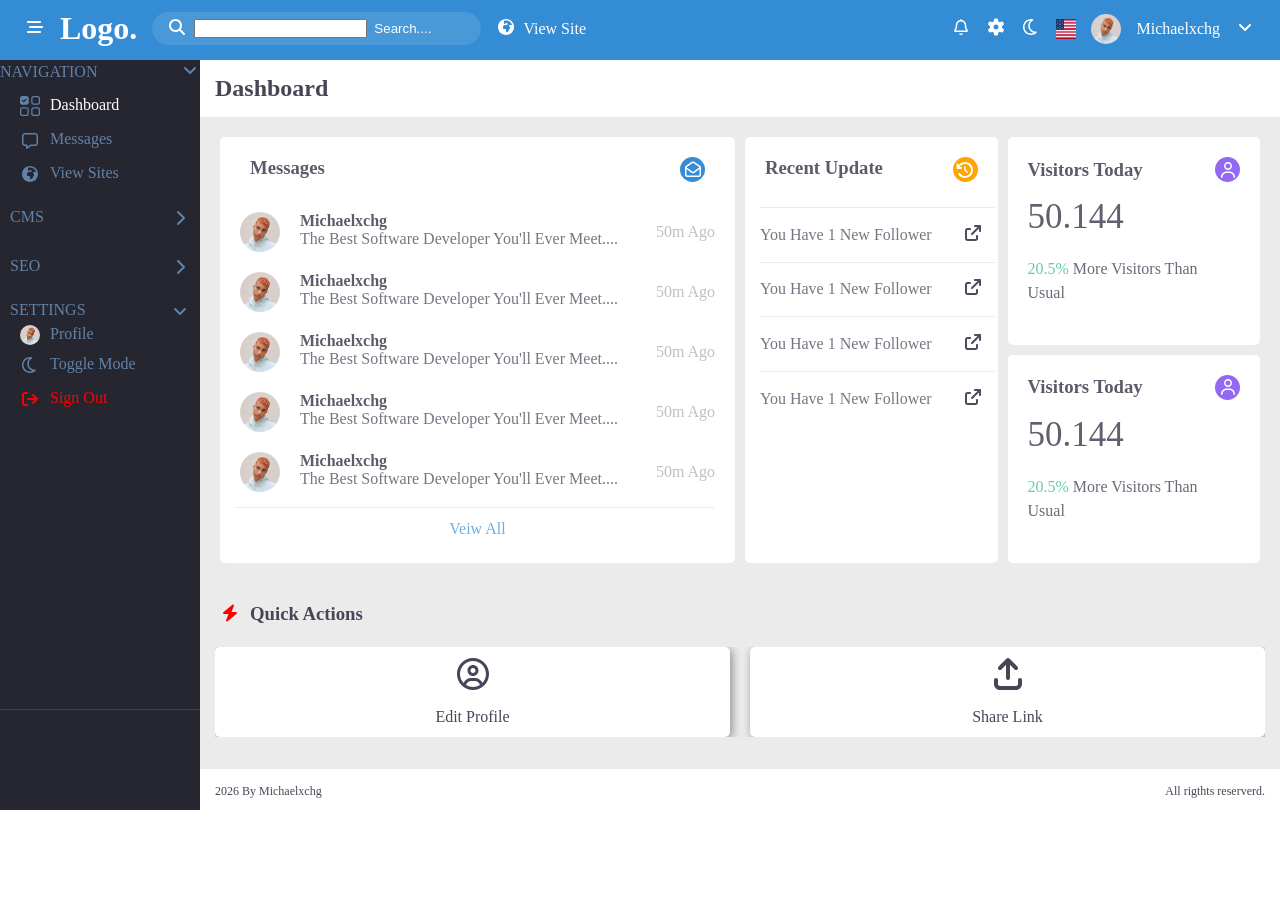
<file: index.html>
<!DOCTYPE html>
<html lang="en">
<head>
    <meta charset="UTF-8">
    <meta name="viewport" content="width=device-width, initial-scale=1.0">
    <title>Dashboard-1</title>
    <link rel="stylesheet" href="dashboard.css">
</head>
<body>
    <div class="dashboard">
       <header>
        <div class="header-rows">
            <div class="header-col">
                <span>
                    <svg xmlns="http://www.w3.org/2000/svg" viewBox="0 0 640 640"><path d="M64 160C64 142.3 78.3 128 96 128L480 128C497.7 128 512 142.3 512 160C512 177.7 497.7 192 480 192L96 192C78.3 192 64 177.7 64 160zM128 320C128 302.3 142.3 288 160 288L544 288C561.7 288 576 302.3 576 320C576 337.7 561.7 352 544 352L160 352C142.3 352 128 337.7 128 320zM512 480C512 497.7 497.7 512 480 512L96 512C78.3 512 64 497.7 64 480C64 462.3 78.3 448 96 448L480 448C497.7 448 512 462.3 512 480z"/></svg>
                </span>
                <div><h1>Logo.</h1></div>
                <button class="search-btn">
                    <span>
                        <svg xmlns="http://www.w3.org/2000/svg" viewBox="0 0 640 640"><path d="M480 272C480 317.9 465.1 360.3 440 394.7L566.6 521.4C579.1 533.9 579.1 554.2 566.6 566.7C554.1 579.2 533.8 579.2 521.3 566.7L394.7 440C360.3 465.1 317.9 480 272 480C157.1 480 64 386.9 64 272C64 157.1 157.1 64 272 64C386.9 64 480 157.1 480 272zM272 416C351.5 416 416 351.5 416 272C416 192.5 351.5 128 272 128C192.5 128 128 192.5 128 272C128 351.5 192.5 416 272 416z"/></svg>
                    </span>
                    <input>search....</input>
                </button>
                <div class="view">
                    <span>
                        <svg xmlns="http://www.w3.org/2000/svg" viewBox="0 0 640 640"><!--!Font Awesome Free v7.3.0 by @fontawesome - https://fontawesome.com License - https://fontawesome.com/license/free Copyright 2026 Fonticons, Inc.--><path d="M511.6 239C480 164.4 406.1 112 320 112C297.9 112 276.6 115.5 256.6 121.8C256.2 123.8 256 125.9 256 128L256 201.4C256 213.9 266.1 224 278.6 224C284.6 224 290.4 221.6 294.6 217.4L310.6 201.4C316.6 195.4 324.7 192 333.2 192L338.7 192C367.2 192 381.5 226.5 361.3 246.6C355.3 252.6 347.2 256 338.7 256L277.2 256C268.7 256 260.6 259.4 254.6 265.4L233.3 286.7C227.3 292.7 223.9 300.8 223.9 309.3L223.9 352C223.9 369.7 238.2 384 255.9 384L287.9 384C305.6 384 319.9 398.3 319.9 416L319.9 448C319.9 465.7 334.2 480 351.9 480L354.6 480C363.1 480 371.2 476.6 377.2 470.6L406.5 441.3C412.5 435.3 415.9 427.2 415.9 418.7L415.9 400C415.9 391.2 423.1 384 431.9 384C440.7 384 447.9 376.8 447.9 368L447.9 333.3C447.9 324.8 444.5 316.7 438.5 310.7L422.5 294.7C418.3 290.5 415.9 284.7 415.9 278.7C415.9 266.2 426 256.1 438.5 256.1L483.5 256.1C495.9 256.1 506.2 249 511.5 239.1zM64 320C64 178.6 178.6 64 320 64C461.4 64 576 178.6 576 320C576 461.4 461.4 576 320 576C178.6 576 64 461.4 64 320z"/></svg>
                    </span>
                    <div>view site</div>
                </div>
            </div>
            <div class="header-col">
                <span class="notification">
                    <svg xmlns="http://www.w3.org/2000/svg" viewBox="0 0 640 640"><path d="M320 64C306.7 64 296 74.7 296 88L296 97.7C214.6 109.3 152 179.4 152 264L152 278.5C152 316.2 142 353.2 123 385.8L101.1 423.2C97.8 429 96 435.5 96 442.2C96 463.1 112.9 480 133.8 480L506.2 480C527.1 480 544 463.1 544 442.2C544 435.5 542.2 428.9 538.9 423.2L517 385.7C498 353.1 488 316.1 488 278.4L488 263.9C488 179.3 425.4 109.2 344 97.6L344 87.9C344 74.6 333.3 63.9 320 63.9zM488.4 432L151.5 432L164.4 409.9C187.7 370 200 324.6 200 278.5L200 264C200 197.7 253.7 144 320 144C386.3 144 440 197.7 440 264L440 278.5C440 324.7 452.3 370 475.5 409.9L488.4 432zM252.1 528C262 556 288.7 576 320 576C351.3 576 378 556 387.9 528L252.1 528z"/></svg>
                </span>
                <span class="notification">
                    <svg xmlns="http://www.w3.org/2000/svg" viewBox="0 0 640 640"><path d="M259.1 73.5C262.1 58.7 275.2 48 290.4 48L350.2 48C365.4 48 378.5 58.7 381.5 73.5L396 143.5C410.1 149.5 423.3 157.2 435.3 166.3L503.1 143.8C517.5 139 533.3 145 540.9 158.2L570.8 210C578.4 223.2 575.7 239.8 564.3 249.9L511 297.3C511.9 304.7 512.3 312.3 512.3 320C512.3 327.7 511.8 335.3 511 342.7L564.4 390.2C575.8 400.3 578.4 417 570.9 430.1L541 481.9C533.4 495 517.6 501.1 503.2 496.3L435.4 473.8C423.3 482.9 410.1 490.5 396.1 496.6L381.7 566.5C378.6 581.4 365.5 592 350.4 592L290.6 592C275.4 592 262.3 581.3 259.3 566.5L244.9 496.6C230.8 490.6 217.7 482.9 205.6 473.8L137.5 496.3C123.1 501.1 107.3 495.1 99.7 481.9L69.8 430.1C62.2 416.9 64.9 400.3 76.3 390.2L129.7 342.7C128.8 335.3 128.4 327.7 128.4 320C128.4 312.3 128.9 304.7 129.7 297.3L76.3 249.8C64.9 239.7 62.3 223 69.8 209.9L99.7 158.1C107.3 144.9 123.1 138.9 137.5 143.7L205.3 166.2C217.4 157.1 230.6 149.5 244.6 143.4L259.1 73.5zM320.3 400C364.5 399.8 400.2 363.9 400 319.7C399.8 275.5 363.9 239.8 319.7 240C275.5 240.2 239.8 276.1 240 320.3C240.2 364.5 276.1 400.2 320.3 400z"/></svg>
                </span>
                <span class="notification">
                    <svg xmlns="http://www.w3.org/2000/svg" viewBox="0 0 640 640"><path d="M303.3 112.7C196.2 121.2 112 210.8 112 320C112 434.9 205.1 528 320 528C353.3 528 384.7 520.2 412.6 506.3C309.2 482.9 232 390.5 232 280C232 214.2 259.4 154.9 303.3 112.7zM64 320C64 178.6 178.6 64 320 64C339.4 64 358.4 66.2 376.7 70.3C386.6 72.5 394 80.8 395.2 90.8C396.4 100.8 391.2 110.6 382.1 115.2C321.5 145.4 280 207.9 280 280C280 381.6 362.4 464 464 464C469 464 473.9 463.8 478.8 463.4C488.9 462.6 498.4 468.2 502.6 477.5C506.8 486.8 504.6 497.6 497.3 504.6C451.3 548.8 388.8 576 320 576C178.6 576 64 461.4 64 320z"/></svg>
                </span>
                <span class="flag">
                    <img src="images/US-FLAG.jpeg" alt="">
                </span>
                <span class="profile">
                    <img src="images/avatar.jpg.jpeg" alt="">
                </span>
                <span>Michaelxchg</span>
                <span>
                    <svg xmlns="http://www.w3.org/2000/svg" viewBox="0 0 640 640"><path d="M297.4 438.6C309.9 451.1 330.2 451.1 342.7 438.6L502.7 278.6C515.2 266.1 515.2 245.8 502.7 233.3C490.2 220.8 469.9 220.8 457.4 233.3L320 370.7L182.6 233.4C170.1 220.9 149.8 220.9 137.3 233.4C124.8 245.9 124.8 266.2 137.3 278.7L297.3 438.7z"/></svg>
                </span>
            </div>
        </div>
       </header>

       <aside>
        <div class="sidebar">
            <div class="sidebar-items">
                <div class="navigation">
                    <div>navigation</div>
                    <span>
                          <svg xmlns="http://www.w3.org/2000/svg" viewBox="0 0 640 640"><path d="M297.4 438.6C309.9 451.1 330.2 451.1 342.7 438.6L502.7 278.6C515.2 266.1 515.2 245.8 502.7 233.3C490.2 220.8 469.9 220.8 457.4 233.3L320 370.7L182.6 233.4C170.1 220.9 149.8 220.9 137.3 233.4C124.8 245.9 124.8 266.2 137.3 278.7L297.3 438.7z"/></svg>
                    </span>
                </div>
                <div class="inner-nav">
                <div class="messages messages-1">
                    <span>
                         <svg xmlns="http://www.w3.org/2000/svg" width="24" height="24" fill="currentColor" class="bi bi-ui-checks-grid" viewBox="0 0 16 16">
                            <path d="M2 10h3a1 1 0 0 1 1 1v3a1 1 0 0 1-1 1H2a1 1 0 0 1-1-1v-3a1 1 0 0 1 1-1m9-9h3a1 1 0 0 1 1 1v3a1 1 0 0 1-1 1h-3a1 1 0 0 1-1-1V2a1 1 0 0 1 1-1m0 9a1 1 0 0 0-1 1v3a1 1 0 0 0 1 1h3a1 1 0 0 0 1-1v-3a1 1 0 0 0-1-1zm0-10a2 2 0 0 0-2 2v3a2 2 0 0 0 2 2h3a2 2 0 0 0 2-2V2a2 2 0 0 0-2-2zM2 9a2 2 0 0 0-2 2v3a2 2 0 0 0 2 2h3a2 2 0 0 0 2-2v-3a2 2 0 0 0-2-2zm7 2a2 2 0 0 1 2-2h3a2 2 0 0 1 2 2v3a2 2 0 0 1-2 2h-3a2 2 0 0 1-2-2zM0 2a2 2 0 0 1 2-2h3a2 2 0 0 1 2 2v3a2 2 0 0 1-2 2H2a2 2 0 0 1-2-2zm5.354.854a.5.5 0 1 0-.708-.708L3 3.793l-.646-.647a.5.5 0 1 0-.708.708l1 1a.5.5 0 0 0 .708 0z">
                            </path>
                        </svg>
                    </span>
                     <div>dashboard</div>
                </div>

                  <div class="messages messages-2">
                    <span>
                       <svg xmlns="http://www.w3.org/2000/svg" viewBox="0 0 640 640"><path d="M267.7 576.9C267.7 576.9 267.7 576.9 267.7 576.9L229.9 603.6C222.6 608.8 213 609.4 205 605.3C197 601.2 192 593 192 584L192 512L160 512C107 512 64 469 64 416L64 192C64 139 107 96 160 96L480 96C533 96 576 139 576 192L576 416C576 469 533 512 480 512L359.6 512L267.7 576.9zM332 472.8C340.1 467.1 349.8 464 359.7 464L480 464C506.5 464 528 442.5 528 416L528 192C528 165.5 506.5 144 480 144L160 144C133.5 144 112 165.5 112 192L112 416C112 442.5 133.5 464 160 464L216 464C226.4 464 235.3 470.6 238.6 479.9C239.5 482.4 240 485.1 240 488L240 537.7C272.7 514.6 303.3 493 331.9 472.8z"/>
                    </svg>
                    </span>
                     <div>messages</div>
                </div>

                  <div class="messages messages-2">
                    <span>
                          <svg xmlns="http://www.w3.org/2000/svg" viewBox="0 0 640 640"><path d="M511.6 239C480 164.4 406.1 112 320 112C297.9 112 276.6 115.5 256.6 121.8C256.2 123.8 256 125.9 256 128L256 201.4C256 213.9 266.1 224 278.6 224C284.6 224 290.4 221.6 294.6 217.4L310.6 201.4C316.6 195.4 324.7 192 333.2 192L338.7 192C367.2 192 381.5 226.5 361.3 246.6C355.3 252.6 347.2 256 338.7 256L277.2 256C268.7 256 260.6 259.4 254.6 265.4L233.3 286.7C227.3 292.7 223.9 300.8 223.9 309.3L223.9 352C223.9 369.7 238.2 384 255.9 384L287.9 384C305.6 384 319.9 398.3 319.9 416L319.9 448C319.9 465.7 334.2 480 351.9 480L354.6 480C363.1 480 371.2 476.6 377.2 470.6L406.5 441.3C412.5 435.3 415.9 427.2 415.9 418.7L415.9 400C415.9 391.2 423.1 384 431.9 384C440.7 384 447.9 376.8 447.9 368L447.9 333.3C447.9 324.8 444.5 316.7 438.5 310.7L422.5 294.7C418.3 290.5 415.9 284.7 415.9 278.7C415.9 266.2 426 256.1 438.5 256.1L483.5 256.1C495.9 256.1 506.2 249 511.5 239.1zM64 320C64 178.6 178.6 64 320 64C461.4 64 576 178.6 576 320C576 461.4 461.4 576 320 576C178.6 576 64 461.4 64 320z"/>
                        </svg>
                    </span>
                     <div>view sites</div>
                        
                </div>
                </div>
            </div> 
        </div>

        <div class="seo">
            <div class="cms">
                <div>cms</div>
                <span>
                    <svg xmlns="http://www.w3.org/2000/svg" viewBox="0 0 640 640"><path d="M471.1 297.4C483.6 309.9 483.6 330.2 471.1 342.7L279.1 534.7C266.6 547.2 246.3 547.2 233.8 534.7C221.3 522.2 221.3 501.9 233.8 489.4L403.2 320L233.9 150.6C221.4 138.1 221.4 117.8 233.9 105.3C246.4 92.8 266.7 92.8 279.2 105.3L471.2 297.3z"/></svg>
                </span>
            </div>

             <div class="cms">
                <div>seo</div>
                <span>
                    <svg xmlns="http://www.w3.org/2000/svg" viewBox="0 0 640 640"><path d="M471.1 297.4C483.6 309.9 483.6 330.2 471.1 342.7L279.1 534.7C266.6 547.2 246.3 547.2 233.8 534.7C221.3 522.2 221.3 501.9 233.8 489.4L403.2 320L233.9 150.6C221.4 138.1 221.4 117.8 233.9 105.3C246.4 92.8 266.7 92.8 279.2 105.3L471.2 297.3z"/></svg>
                </span>
            </div>

        </div>

        <div class="settings">
            <div>settings</div>
            <span>
                <svg xmlns="http://www.w3.org/2000/svg" viewBox="0 0 640 640"><path d="M297.4 438.6C309.9 451.1 330.2 451.1 342.7 438.6L502.7 278.6C515.2 266.1 515.2 245.8 502.7 233.3C490.2 220.8 469.9 220.8 457.4 233.3L320 370.7L182.6 233.4C170.1 220.9 149.8 220.9 137.3 233.4C124.8 245.9 124.8 266.2 137.3 278.7L297.3 438.7z"/></svg> 
            </span>
        </div>
        <div class="inner-nav">
            <div class="messages">
                <span class="profile">
                    <img src="images/avatar.jpg.jpeg" alt="">
                </span>
                <div>profile</div>
            </div>

            <div class="messages">
                <span>
                      <svg xmlns="http://www.w3.org/2000/svg" viewBox="0 0 640 640"><path d="M303.3 112.7C196.2 121.2 112 210.8 112 320C112 434.9 205.1 528 320 528C353.3 528 384.7 520.2 412.6 506.3C309.2 482.9 232 390.5 232 280C232 214.2 259.4 154.9 303.3 112.7zM64 320C64 178.6 178.6 64 320 64C339.4 64 358.4 66.2 376.7 70.3C386.6 72.5 394 80.8 395.2 90.8C396.4 100.8 391.2 110.6 382.1 115.2C321.5 145.4 280 207.9 280 280C280 381.6 362.4 464 464 464C469 464 473.9 463.8 478.8 463.4C488.9 462.6 498.4 468.2 502.6 477.5C506.8 486.8 504.6 497.6 497.3 504.6C451.3 548.8 388.8 576 320 576C178.6 576 64 461.4 64 320z"/></svg>
                </span>
                <div>toggle mode</div>
            </div>

             <div class="messages sign-out">
                <span>
                      <svg xmlns="http://www.w3.org/2000/svg" viewBox="0 0 640 640"><path d="M224 160C241.7 160 256 145.7 256 128C256 110.3 241.7 96 224 96L160 96C107 96 64 139 64 192L64 448C64 501 107 544 160 544L224 544C241.7 544 256 529.7 256 512C256 494.3 241.7 480 224 480L160 480C142.3 480 128 465.7 128 448L128 192C128 174.3 142.3 160 160 160L224 160zM566.6 342.6C579.1 330.1 579.1 309.8 566.6 297.3L438.6 169.3C426.1 156.8 405.8 156.8 393.3 169.3C380.8 181.8 380.8 202.1 393.3 214.6L466.7 288L256 288C238.3 288 224 302.3 224 320C224 337.7 238.3 352 256 352L466.7 352L393.3 425.4C380.8 437.9 380.8 458.2 393.3 470.7C405.8 483.2 426.1 483.2 438.6 470.7L566.6 342.7z"/>
                    </svg>
                </span>
                <div>sign out</div>
            </div>
        </div>
        <span class="aside-line"></span>
       </aside>

       <main>
        <div class="dashboard-main">
            <span><h2>dashboard</h2></span>
        </div>

        <div class="dashboard-message">
           <div class="message">
             <div class="message-row">
                 <div class="message-col">
                    <div class="message-header-row">
                        <div class="message-header"><h3>messages</h3></div>
                        <div>
                          <span>
                            <svg xmlns="http://www.w3.org/2000/svg" viewBox="0 0 640 640"><path d="M576 480C576 515.3 547.5 544 512.1 544L128 544C92.6 544 64 515.3 64 480L64 228C64.1 212.5 71.8 198 84.5 189.2L270 61.3C300.1 40.6 339.8 40.6 369.9 61.3L555.5 189.2C568.3 198 575.9 212.5 576 228L576 480zM128 496L512.1 496C520.9 496 528 488.9 528 480L528 288.3L373.2 405.7C341.8 429.6 298.3 429.6 266.8 405.7L112 288.3L112 480C112 488.9 119.2 496 128 496zM527.6 228.4L342.7 100.8C329 91.4 311 91.4 297.3 100.8L112.4 228.4L295.8 367.5C310.1 378.3 329.9 378.3 344.2 367.5L527.6 228.4z"/>
                            </svg>
                          </span>
                        </div>
                    </div>
                    <div class="message-content">
                       <div class="sender-feed">
                         <div class="sender-profile">
                            <img src="images/avatar.jpg.jpeg" alt="">
                        </div>
                        <div class="message-feed">
                            <span class="name">Michaelxchg</span>
                            <p class="remark">the best software developer you'll ever meet....</p> 
                        </div>
                       </div>
                        <div class="time">50m Ago</div>
                    </div>

                     <div class="message-content">
                         <div class="sender-feed">
                         <div class="sender-profile">
                            <img src="images/avatar.jpg.jpeg" alt="">
                        </div>
                        <div class="message-feed">
                            <span class="name">Michaelxchg</span>
                            <p class="remark">the best software developer you'll ever meet....</p> 
                        </div>
                       </div>
                        <div class="time">50m Ago</div>
                    </div>

                     <div class="message-content">
                         <div class="sender-feed">
                         <div class="sender-profile">
                            <img src="images/avatar.jpg.jpeg" alt="">
                        </div>
                        <div class="message-feed">
                            <span class="name">Michaelxchg</span>
                            <p class="remark">the best software developer you'll ever meet....</p> 
                        </div>
                       </div>
                        <div class="time">50m Ago</div>
                    </div>

                     <div class="message-content">
                          <div class="sender-feed">
                         <div class="sender-profile">
                            <img src="images/avatar.jpg.jpeg" alt="">
                        </div>
                        <div class="message-feed">
                            <span class="name">Michaelxchg</span>
                            <p class="remark">the best software developer you'll ever meet....</p> 
                        </div>
                       </div>
                        <div class="time">50m Ago</div>
                    </div>

                     <div class="message-content">
                          <div class="sender-feed">
                         <div class="sender-profile">
                            <img src="images/avatar.jpg.jpeg" alt="">
                        </div>
                        <div class="message-feed">
                            <span class="name">Michaelxchg</span>
                            <p class="remark">the best software developer you'll ever meet....</p> 
                        </div>
                       </div>
                        <div class="time">50m Ago</div>
                    </div>
                    <span class="line"></span>
                    <div><a href="" class="view-all">veiw all</a></div>
                 </div>

           <!-- <div class="update"> -->
                  <div class="message-col update">
                    <div class="recent-update">
                        <div class="recent-update-header">
                            <div class="message-header"><h3>recent update</h3></div>
                            <div>
                                <span>
                                    <svg xmlns="http://www.w3.org/2000/svg" viewBox="0 0 640 640"><path d="M320 128C426 128 512 214 512 320C512 426 426 512 320 512C254.8 512 197.1 479.5 162.4 429.7C152.3 415.2 132.3 411.7 117.8 421.8C103.3 431.9 99.8 451.9 109.9 466.4C156.1 532.6 233 576 320 576C461.4 576 576 461.4 576 320C576 178.6 461.4 64 320 64C234.3 64 158.5 106.1 112 170.7L112 144C112 126.3 97.7 112 80 112C62.3 112 48 126.3 48 144L48 256C48 273.7 62.3 288 80 288L104.6 288C105.1 288 105.6 288 106.1 288L192.1 288C209.8 288 224.1 273.7 224.1 256C224.1 238.3 209.8 224 192.1 224L153.8 224C186.9 166.6 249 128 320 128zM344 216C344 202.7 333.3 192 320 192C306.7 192 296 202.7 296 216L296 320C296 326.4 298.5 332.5 303 337L375 409C384.4 418.4 399.6 418.4 408.9 409C418.2 399.6 418.3 384.4 408.9 375.1L343.9 310.1L343.9 216z"/></svg>
                                </span>
                            </div>
                        </div>
                    </div>
                    <span class="line"></span>
                    <div class="update-content">
                         <div>
                            <p>you have 1 new follower<p>
                         </div>
                         <div>
                            <span>
                                <svg xmlns="http://www.w3.org/2000/svg" viewBox="0 0 640 640"><path d="M384 64C366.3 64 352 78.3 352 96C352 113.7 366.3 128 384 128L466.7 128L265.3 329.4C252.8 341.9 252.8 362.2 265.3 374.7C277.8 387.2 298.1 387.2 310.6 374.7L512 173.3L512 256C512 273.7 526.3 288 544 288C561.7 288 576 273.7 576 256L576 96C576 78.3 561.7 64 544 64L384 64zM144 160C99.8 160 64 195.8 64 240L64 496C64 540.2 99.8 576 144 576L400 576C444.2 576 480 540.2 480 496L480 416C480 398.3 465.7 384 448 384C430.3 384 416 398.3 416 416L416 496C416 504.8 408.8 512 400 512L144 512C135.2 512 128 504.8 128 496L128 240C128 231.2 135.2 224 144 224L224 224C241.7 224 256 209.7 256 192C256 174.3 241.7 160 224 160L144 160z"/></svg>
                            </span>
                         </div>
                    </div>

                      <span class="line"></span>
                    <div class="update-content">
                         <div>
                            <p>you have 1 new follower</p>
                         </div>
                         <div>
                            <span>
                                <svg xmlns="http://www.w3.org/2000/svg" viewBox="0 0 640 640"><path d="M384 64C366.3 64 352 78.3 352 96C352 113.7 366.3 128 384 128L466.7 128L265.3 329.4C252.8 341.9 252.8 362.2 265.3 374.7C277.8 387.2 298.1 387.2 310.6 374.7L512 173.3L512 256C512 273.7 526.3 288 544 288C561.7 288 576 273.7 576 256L576 96C576 78.3 561.7 64 544 64L384 64zM144 160C99.8 160 64 195.8 64 240L64 496C64 540.2 99.8 576 144 576L400 576C444.2 576 480 540.2 480 496L480 416C480 398.3 465.7 384 448 384C430.3 384 416 398.3 416 416L416 496C416 504.8 408.8 512 400 512L144 512C135.2 512 128 504.8 128 496L128 240C128 231.2 135.2 224 144 224L224 224C241.7 224 256 209.7 256 192C256 174.3 241.7 160 224 160L144 160z"/></svg>
                            </span>
                         </div>
                    </div>

                      <span class="line"></span>
                    <div class="update-content">
                         <div>
                            <p>you have 1 new follower</p>
                         </div>
                         <div>
                            <span>
                                <svg xmlns="http://www.w3.org/2000/svg" viewBox="0 0 640 640"><!--!Font Awesome Free v7.3.0 by @fontawesome - https://fontawesome.com License - https://fontawesome.com/license/free Copyright 2026 Fonticons, Inc.--><path d="M384 64C366.3 64 352 78.3 352 96C352 113.7 366.3 128 384 128L466.7 128L265.3 329.4C252.8 341.9 252.8 362.2 265.3 374.7C277.8 387.2 298.1 387.2 310.6 374.7L512 173.3L512 256C512 273.7 526.3 288 544 288C561.7 288 576 273.7 576 256L576 96C576 78.3 561.7 64 544 64L384 64zM144 160C99.8 160 64 195.8 64 240L64 496C64 540.2 99.8 576 144 576L400 576C444.2 576 480 540.2 480 496L480 416C480 398.3 465.7 384 448 384C430.3 384 416 398.3 416 416L416 496C416 504.8 408.8 512 400 512L144 512C135.2 512 128 504.8 128 496L128 240C128 231.2 135.2 224 144 224L224 224C241.7 224 256 209.7 256 192C256 174.3 241.7 160 224 160L144 160z"/></svg>
                            </span>
                         </div>
                    </div>

                      <span class="line"></span>
                    <div class="update-content">
                         <div>
                            <p>you have 1 new follower</p>
                         </div>
                         <div>
                            <span>
                                <svg xmlns="http://www.w3.org/2000/svg" viewBox="0 0 640 640"><!--!Font Awesome Free v7.3.0 by @fontawesome - https://fontawesome.com License - https://fontawesome.com/license/free Copyright 2026 Fonticons, Inc.--><path d="M384 64C366.3 64 352 78.3 352 96C352 113.7 366.3 128 384 128L466.7 128L265.3 329.4C252.8 341.9 252.8 362.2 265.3 374.7C277.8 387.2 298.1 387.2 310.6 374.7L512 173.3L512 256C512 273.7 526.3 288 544 288C561.7 288 576 273.7 576 256L576 96C576 78.3 561.7 64 544 64L384 64zM144 160C99.8 160 64 195.8 64 240L64 496C64 540.2 99.8 576 144 576L400 576C444.2 576 480 540.2 480 496L480 416C480 398.3 465.7 384 448 384C430.3 384 416 398.3 416 416L416 496C416 504.8 408.8 512 400 512L144 512C135.2 512 128 504.8 128 496L128 240C128 231.2 135.2 224 144 224L224 224C241.7 224 256 209.7 256 192C256 174.3 241.7 160 224 160L144 160z"/></svg>
                            </span>
                         </div>
                    </div>

                    
                 </div>
                 <div class="message-col">
                    <div class="visitors-today">
                        <div class="visitors-today-header">
                            <div class="message-header"><h3>visitors today</h3></div>
                            <div>
                                <span>
                                    <svg xmlns="http://www.w3.org/2000/svg" viewBox="0 0 640 640"><path d="M240 192C240 147.8 275.8 112 320 112C364.2 112 400 147.8 400 192C400 236.2 364.2 272 320 272C275.8 272 240 236.2 240 192zM448 192C448 121.3 390.7 64 320 64C249.3 64 192 121.3 192 192C192 262.7 249.3 320 320 320C390.7 320 448 262.7 448 192zM144 544C144 473.3 201.3 416 272 416L368 416C438.7 416 496 473.3 496 544L496 552C496 565.3 506.7 576 520 576C533.3 576 544 565.3 544 552L544 544C544 446.8 465.2 368 368 368L272 368C174.8 368 96 446.8 96 544L96 552C96 565.3 106.7 576 120 576C133.3 576 144 565.3 144 552L144 544z"/></svg>
                                </span>
                            </div>
                        </div>
                        <div class="visitors-today-content">
                            <div class="visitors-figure">50.144</div>
                            <div class="visitor-info"><span class="number">20.5%</span> more visitors than<br> usual</div>
                        </div>
                    </div>
                 </div>
                 <div class="message-col">
                    <div class="message-col">
                    <div class="visitors-today">
                        <div class="visitors-today-header">
                            <div class="message-header"><h3>visitors today</h3></div>
                            <div>
                                <span>
                                    <svg xmlns="http://www.w3.org/2000/svg" viewBox="0 0 640 640"><path d="M240 192C240 147.8 275.8 112 320 112C364.2 112 400 147.8 400 192C400 236.2 364.2 272 320 272C275.8 272 240 236.2 240 192zM448 192C448 121.3 390.7 64 320 64C249.3 64 192 121.3 192 192C192 262.7 249.3 320 320 320C390.7 320 448 262.7 448 192zM144 544C144 473.3 201.3 416 272 416L368 416C438.7 416 496 473.3 496 544L496 552C496 565.3 506.7 576 520 576C533.3 576 544 565.3 544 552L544 544C544 446.8 465.2 368 368 368L272 368C174.8 368 96 446.8 96 544L96 552C96 565.3 106.7 576 120 576C133.3 576 144 565.3 144 552L144 544z"/></svg>
                                </span>
                            </div>
                        </div>
                        <div class="visitors-today-content">
                            <div class="visitors-figure">50.144</div>
                            <div class="visitor-info"><span class="number">20.5%</span> more visitors than<br> usual</div>
                        </div>
                    </div>
                 </div>
                 </div>
           <!-- </div> -->
              
             </div>
           </div>
           
            <div class="quick-actions">
                <div>
                    <span>
                    <svg xmlns="http://www.w3.org/2000/svg" viewBox="0 0 640 640"><!--!Font Awesome Free v7.3.0 by @fontawesome - https://fontawesome.com License - https://fontawesome.com/license/free Copyright 2026 Fonticons, Inc.--><path d="M434.8 54.1C446.7 62.7 451.1 78.3 445.7 91.9L367.3 288L512 288C525.5 288 537.5 296.4 542.1 309.1C546.7 321.8 542.8 336 532.5 344.6L244.5 584.6C233.2 594 217.1 594.5 205.2 585.9C193.3 577.3 188.9 561.7 194.3 548.1L272.7 352L128 352C114.5 352 102.5 343.6 97.9 330.9C93.3 318.2 97.2 304 107.5 295.4L395.5 55.4C406.8 46 422.9 45.5 434.8 54.1z"/></svg>
                    </span>
                </div>
                <div><h3>quick actions</h3></div>
            </div>
        </div>

        <div class="quick-actions-row">
                <div class="quick-actions-container">
                    <div class="quick-action-content">
                        <div>
                            <span>
                                <svg xmlns="http://www.w3.org/2000/svg" viewBox="0 0 640 640"><!--!Font Awesome Free v7.3.0 by @fontawesome - https://fontawesome.com License - https://fontawesome.com/license/free Copyright 2026 Fonticons, Inc.--><path d="M470.5 463.6C451.4 416.9 405.5 384 352 384L288 384C234.5 384 188.6 416.9 169.5 463.6C133.9 426.3 112 375.7 112 320C112 205.1 205.1 112 320 112C434.9 112 528 205.1 528 320C528 375.7 506.1 426.2 470.5 463.6zM430.4 496.3C398.4 516.4 360.6 528 320 528C279.4 528 241.6 516.4 209.5 496.3C216.8 459.6 249.2 432 288 432L352 432C390.8 432 423.2 459.6 430.5 496.3zM320 576C461.4 576 576 461.4 576 320C576 178.6 461.4 64 320 64C178.6 64 64 178.6 64 320C64 461.4 178.6 576 320 576zM320 304C297.9 304 280 286.1 280 264C280 241.9 297.9 224 320 224C342.1 224 360 241.9 360 264C360 286.1 342.1 304 320 304zM232 264C232 312.6 271.4 352 320 352C368.6 352 408 312.6 408 264C408 215.4 368.6 176 320 176C271.4 176 232 215.4 232 264z"/></svg>
                            </span>
                        </div>
                        <div>edit profile</div>
                    </div>
                </div>
                <div class="quick-actions-container">
                    <div class="quick-action-content">
                        <div>
                            <span>
                               <svg xmlns="http://www.w3.org/2000/svg" viewBox="0 0 640 640"><!--!Font Awesome Free v7.3.0 by @fontawesome - https://fontawesome.com License - https://fontawesome.com/license/free Copyright 2026 Fonticons, Inc.--><path d="M342.6 73.4C330.1 60.9 309.8 60.9 297.3 73.4L169.3 201.4C156.8 213.9 156.8 234.2 169.3 246.7C181.8 259.2 202.1 259.2 214.6 246.7L288 173.3L288 384C288 401.7 302.3 416 320 416C337.7 416 352 401.7 352 384L352 173.3L425.4 246.7C437.9 259.2 458.2 259.2 470.7 246.7C483.2 234.2 483.2 213.9 470.7 201.4L342.7 73.4zM160 416C160 398.3 145.7 384 128 384C110.3 384 96 398.3 96 416L96 480C96 533 139 576 192 576L448 576C501 576 544 533 544 480L544 416C544 398.3 529.7 384 512 384C494.3 384 480 398.3 480 416L480 480C480 497.7 465.7 512 448 512L192 512C174.3 512 160 497.7 160 480L160 416z"/></svg>
                            </span>
                        </div>
                        <div>share link</div>
                    </div>
                </div>
        </div>

        <div class="footer">
            <div class="footer-row">
                <div>
                    2026 By Michaelxchg 
                </div>
                <div>All rigthts reserverd.</div>
            </div>
        </div>
       </main>
    </div>
    
</body>
</html>
</file>
<file: dashboard.css>
*{
    margin: 0; padding: 0; box-sizing: border-box;
    /* font-family: inherit; */
}
svg{
    width: 20px;
    height: 20px;
}

.dashboard{
    display: grid;
    grid-template-columns: 200px 1fr;
    grid-template-areas: 
      "header header"
       "aside main"
    ;
    grid-template-rows: 60px 1fr;
    width: 100%;
}

.dashboard header{
    grid-area: header;
    background-color: rgb(52, 140, 212);
    padding: 0 25px;
    justify-content: center;
    align-items: center;
}

.dashboard header .header-rows{
    display: flex;
    justify-content: space-between;
    background-color: rgb(52, 140, 212);
    padding: 10px 0;
    align-items: center;
    
}
.dashboard header .header-rows .header-col{
    display: flex;
    gap: 15px;
    justify-content: center;
    align-items: center;
    color: white;
    cursor: pointer;
}
.dashboard header .header-rows .header-col svg{
    fill: white;
}
.dashboard header .header-rows .header-col .search-btn{
    display: flex;
    justify-content: center;
    align-items: center;
    gap: 7px;
    padding: 5px 50px 5px 15px;
    border: none;
    border-radius: 25px;
    background-color: rgb(73, 152, 216);
    color: white;
    text-transform: capitalize;
    cursor: text;
}

.dashboard header .header-rows .header-col .search-btn svg{
    fill: white;
}

.dashboard header .header-rows .header-col .view{
    display: flex;
    gap: 7px;
    justify-content: center;
    align-items: center;
    text-transform: capitalize;

}

.dashboard header .header-rows .header-col .flag{
    width: 20px;
    height: 20px;
}
.dashboard header .header-rows .header-col .flag img{
    width: 100%;
    height: 100%;
}
.dashboard header .header-rows .header-col .profile{
    width: 30px;
    height: 30px;
    border-radius: 20px;
    overflow: hidden;
}
.dashboard header .header-rows .header-col .profile img{
    width: 100%;
    height: 100%;
}

.dashboard aside{
    grid-area: aside;
    background-color: rgb(37, 38, 48);
    height: 750px;
}

.dashboard aside .sidebar{
    padding: 50px 10px 10px 10px;
}

.dashboard aside .sidebar .sidebar-items{
    display: flex;
    flex-direction: column;
    gap: 12px;
}

.dashboard aside .sidebar .sidebar-items .navigation{
    display: flex;
    justify-content: space-between;
    align-items: center;
    text-transform: uppercase;
    color: rgb(97, 130, 168);
}
.dashboard aside .sidebar .sidebar-items .navigation svg{
    fill:  rgb(97, 130, 168);
}
.dashboard aside .sidebar .sidebar-items .inner-nav{
    padding-left: 20px;
    display: flex;
    flex-direction: column;
    gap: 10px;
}
.dashboard aside .sidebar .sidebar-items .messages{
    display: flex;
    gap: 10px;
    text-transform: capitalize;
}
.dashboard aside .sidebar .sidebar-items .inner-nav .messages-1{
    color: white;
}
.dashboard aside .sidebar .sidebar-items .inner-nav .messages-2{
    color: rgb(97, 130, 168);
}
.dashboard aside .sidebar .sidebar-items .inner-nav .messages-2 svg{
    fill: rgb(97, 130, 168);
}
.dashboard aside .seo{
    padding: 20px 10px;
    display: flex;
    flex-direction: column;
    gap: 25px;
    text-transform: uppercase;
    color: rgb(97, 130, 168);
}
.dashboard aside .seo .cms{
    display: flex;
    justify-content: space-between;
}
.dashboard aside .seo .cms span svg{
    fill: rgb(97, 130, 168);
    cursor: pointer;
}
.dashboard aside .settings{
    padding: 0 10px;
    display: flex;
    justify-content: space-between;
    text-transform: uppercase;
    color: rgb(97, 130, 168);
}
.dashboard aside .settings svg{
    fill:  rgb(97, 130, 168);
    cursor: pointer;
}
.dashboard aside .inner-nav{
    padding-left: 20px;
    display: flex;
    flex-direction: column;
    gap: 10px;
}
.dashboard aside .inner-nav .messages{
    display: flex;
    gap: 10px;
    text-transform: capitalize;
    color: rgb(97, 130, 168);
    cursor: pointer;
}
.dashboard aside .inner-nav .messages svg{
    fill:  rgb(97, 130, 168);
}
.dashboard aside .inner-nav .messages .profile{
    width: 20px;
    height: 20px;
    border-radius: 50%;
    overflow: hidden;
    display: flex;
    justify-content: center;
    align-items: center;
    color: rgb(97, 130, 168);
}
.dashboard aside .inner-nav .messages .profile img{
    width: 100%;
    height: 100%;
}
.dashboard aside .inner-nav .sign-out{
    color: red;
}
.dashboard aside .inner-nav .sign-out svg{
    fill: red;
    cursor: pointer;
}
.aside-line{
    display: inline-flex;
    width: 100%;
    height: 0.7px;
    background-color: rgb(62, 63, 71);
    margin-top: 296px;
}

.dashboard main{
    grid-area: main;
    background-color: rgb(235, 235, 235);
}

.dashboard main .dashboard-main{
    background-color: white;
    padding: 15px;
    text-transform: capitalize;
    color: rgb(70, 70, 86);
}

.dashboard main .dashboard-message .message{
    padding: 20px;
}
.dashboard main .dashboard-message .message .message-row{
    display: grid;
    grid-template-columns: 1fr 1fr 1fr 1fr;
    grid-template-rows: 1fr 1fr;
    gap: 10px;

}
.message-col:nth-child(1){
    background-color: white;
    grid-column: 1/3;
    grid-row: 1/3;
    border-radius: 5px;
    
} 
.message-header-row{
    display: flex;
    justify-content: space-between;
    padding: 20px 30px;
}
.message-header-row span{
    display: flex;
    justify-content: center;
    align-items: center;
    width: 25px;
    height: 25px;
    border-radius: 50%;
    background-color: rgb(52, 140, 212);
}
.message-header-row span svg{
    fill: white;

}
.message-header{
    text-transform: capitalize;
    color: rgb(91, 91, 106);
}
.message-content{
    display: flex;
    justify-content: space-between;
    padding: 10px 20px;
    align-items: center;
}

.sender-feed{
    display: flex;
    gap: 20px;
}
.sender-profile{
    height: 40px;
    width: 40px;
    border-radius: 50%;
    /* background-color: chartreuse; */
}
.sender-profile img{
    width: 100%;
    height: 100%;
    border-radius: 50%;
}
.name{
    font-weight: 600;
    color: rgb(92, 92, 107);
}
.time{
    color: rgb(191, 191, 197);
}
.message-feed p{
    text-transform: capitalize;
    color: rgb(118, 118, 130);
}
.line{
    display: flex;
    width: 93%;
    height: 0.7px;
    background-color: rgb(233, 234, 236);
    margin: 5px 15px;
    justify-content: center;
    align-items: center;
}
.view-all{
    display: flex;
    text-decoration: none;
    text-align: center;
    justify-content: center;
    text-transform: capitalize;
    color: rgb(111, 174, 225);
    padding: 7px 0 25px 0;
}
.message-col:nth-child(2) {
    grid-row: 1/3;
    background-color: white;
    border-radius: 5px;

}
.recent-update{
    padding: 20px;
}
.recent-update-header{
    display: flex;
    justify-content: space-between;
}
.recent-update-header span{
    display: flex;
    justify-content: center;
    align-items: center;
    width: 25px;
    height: 25px;
    border-radius: 50%;
    background-color: orange;
}
.recent-update-header span svg{
    fill: white;
    
}
.update-content{
    display: flex;
    justify-content: space-between;
    align-items: center;
    padding:  10px 15px;
    color: rgb(118, 118, 130);
}
.update-content p{
    text-transform: capitalize;
}
.update-content span svg{
    fill: rgb(76, 76, 92);
}

.message-col:nth-child(3){
    background-color: white;
    border-radius: 5px;
}
.visitors-today{
    padding: 20px;
}
.visitors-today-header{
    display: flex;
    justify-content: space-between;
    align-items: center;
}
.visitors-today-header span{
    display: flex;
    justify-content: center;
    align-items: center;
    width: 25px;
    height: 25px;
    border-radius: 50%;
    background-color: rgb(147, 104, 243);
}
.visitors-today-header span svg{
    fill: white;
}
.visitors-today-content{
    padding: 15px 0;
    display: flex;
    flex-direction: column;
    gap: 20px;
}
.visitors-figure{
    font-size: 35px;
    color: rgb(96, 96, 110);
}
.visitor-info{
    text-transform: capitalize;
    line-height: 1.5;
    color: rgb(106, 106, 120);
}
.number{
    color: rgb(98, 206, 169);
}
.message-col:nth-child(4){
    background-color: white;
    border-radius: 5px;
}
.quick-actions{
    display: flex;
    gap: 10px;
    text-transform: capitalize;
    color: rgb(70, 70, 86);
    padding: 20px 20px;
}
.quick-actions span svg{
    fill: red;
}
.quick-actions-row{
  display: grid;
  grid-template-columns: 1fr 1fr;
    gap: 20px;
    margin: 0 15px;
    overflow: hidden;
}
.quick-actions-container{
    height: 90px;
    background-color: white;
    box-shadow: 2px 2px 10px rgba(33, 25, 25, 0.459) ;
    border-radius: 5px;
}
.quick-action-content{
    display: flex;
    justify-content: center;
    align-items: center;
    flex-direction: column;
    gap: 10px;
    padding: 7px;
    text-transform: capitalize;
    color:  rgb(70, 70, 86);
}
.quick-action-content span svg{
    width: 40px;
    height: 40px;
    fill:  rgb(70, 70, 86);
}
.footer{
    background-color: white;
    margin-top: 32px;
}
.footer-row{
    display: flex;
   justify-content: space-between;
   padding: 15px;
   color: rgb(70, 70, 86);
   font-size: 12px;
}

/* RESPONSIVE */

.dashboard{
    display: grid;
    grid-template-columns: 200px 1fr;
    grid-template-areas: 
      "header header"
       "aside main"
    ;
    grid-template-rows: 60px 1fr;
}

.dashboard aside .sidebar{
    padding: unset;
}

@media (max-width: 1200px) {
    .visitors-today{
        display: none;
    }

    .dashboard main .dashboard-message .message .message-row{
    display: grid;
    grid-template-columns: 1fr 1fr;
    grid-template-rows: 1fr;
    gap: 10px;

}


.dashboard header .header-rows .header-col .view{
    display: none;

}

.dashboard header .header-rows .header-col .flag{
    display: none;
}

.notification{
    display: none;
}
}

@media (max-width: 900px) {
    
.dashboard{
    display: grid;
    grid-template-columns: 1fr;
    grid-template-areas: 
      "header header"
       "main"
    ;
    grid-template-rows: 60px 1fr;
    width: 100%;
}

.dashboard aside{
    display: none;
    visibility: hidden;
}

.dashboard aside .sidebar{
    padding: unset;
}

.dashboard main{
    width: 860px;
}
}

@media (max-width: 500px) {

   .dashboard main .dashboard-message .message .message-row{
    display: grid;
    grid-template-columns: 1fr 1fr 1fr 1fr;
    grid-template-rows: 1fr 1fr;
    width: 830px;

}

.message-col:nth-child(1){
    grid-column: 1/6;
    grid-row: 1/4;
    border-radius: 5px;
} 

.update{
    display: none;
}

.quick-actions-row{
  grid-template-columns: 1fr;
}

header{
    width: 450px;
}

.dashboard header .header-rows .header-col .search-btn{
    display: none;
}

.dashboard main{
    width: 450px;
}

.dashboard main .dashboard-message .message .message-row{
   width: unset;
}

.remark{
    width: 200px;
    display: block;
}
}
</file>
